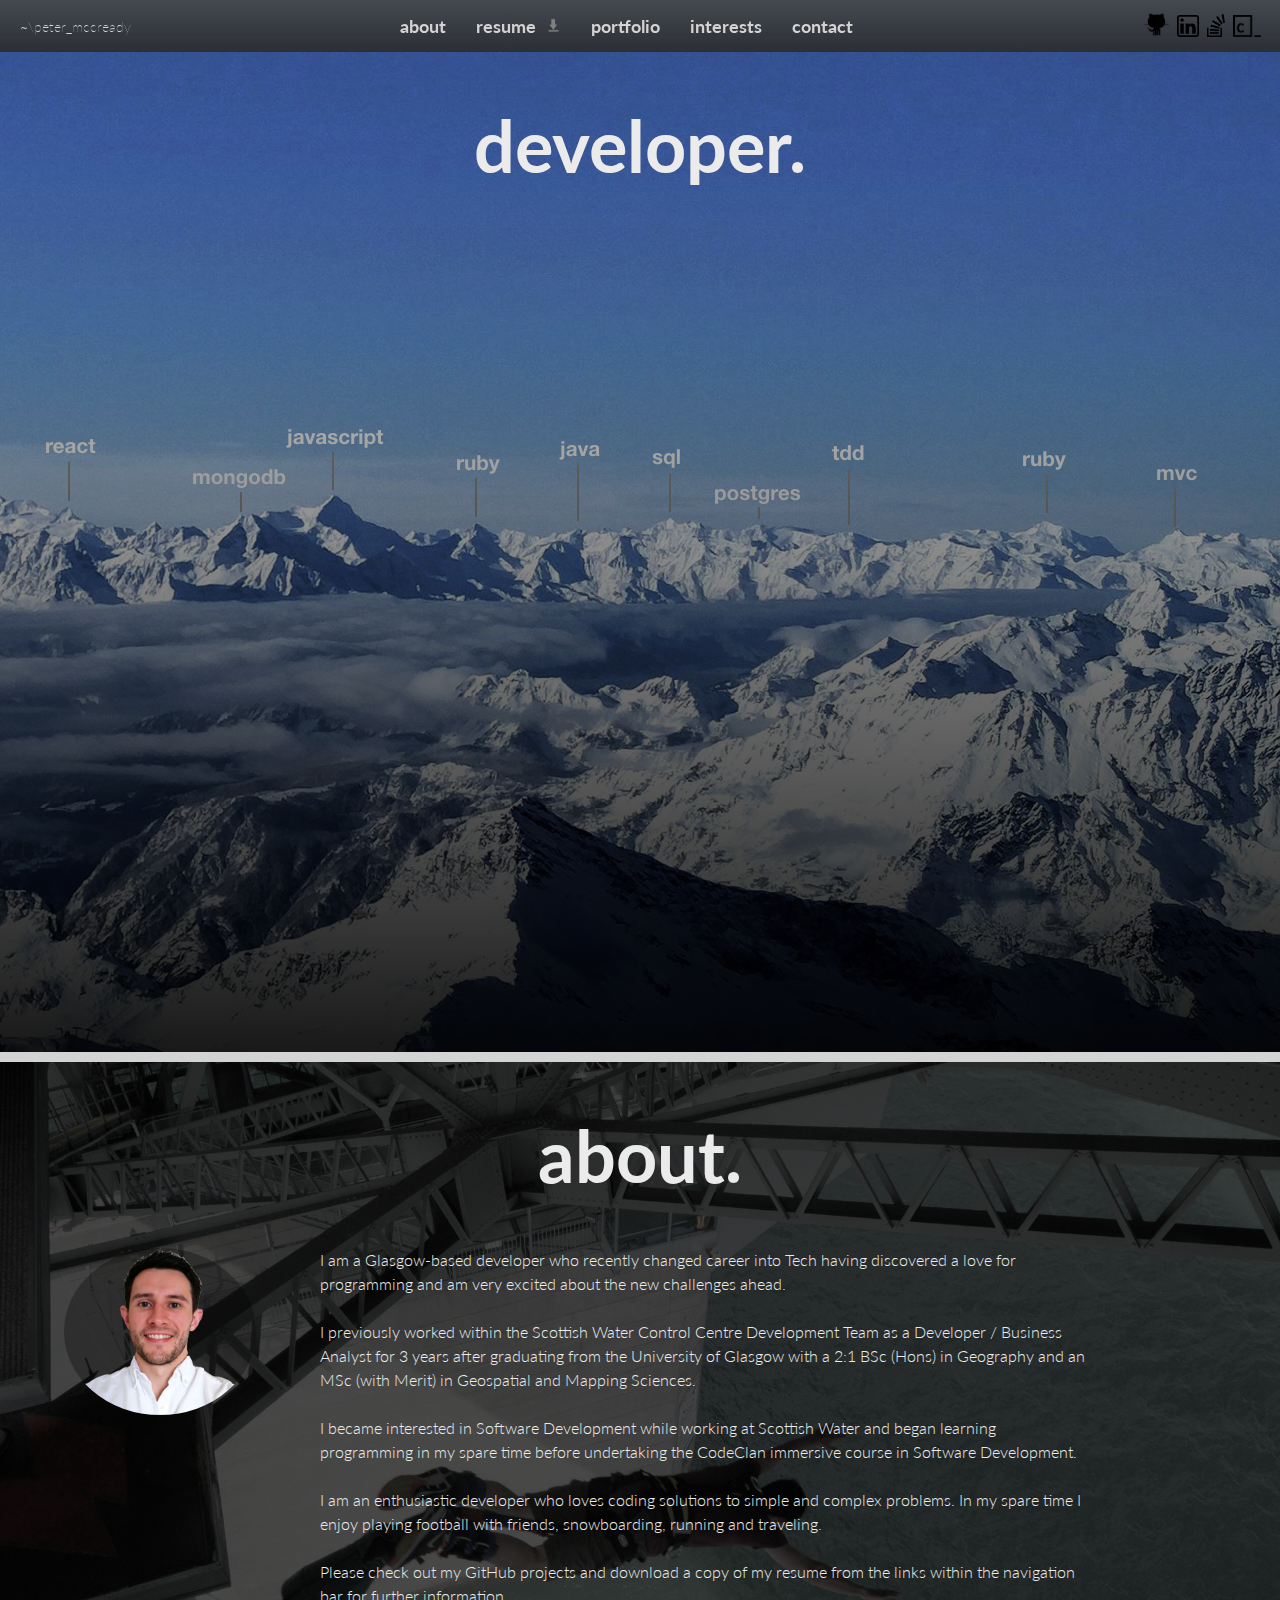
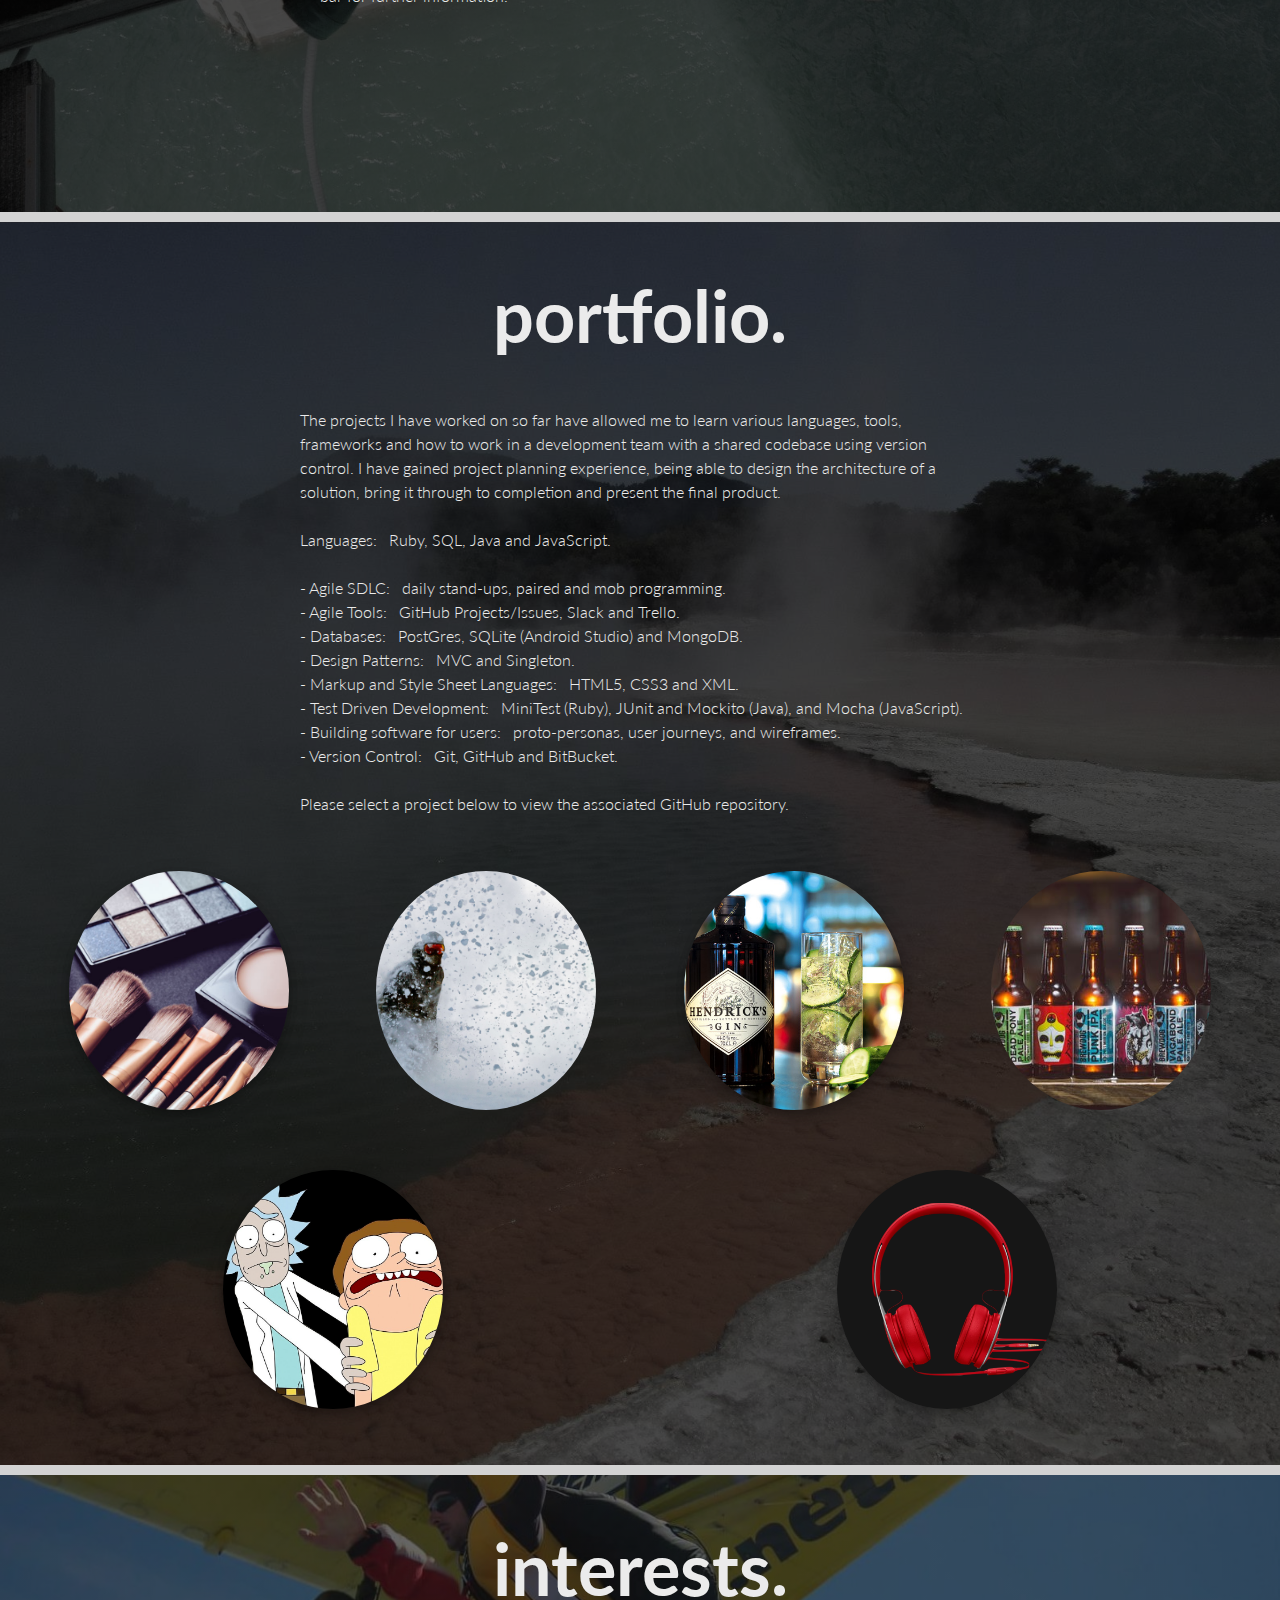
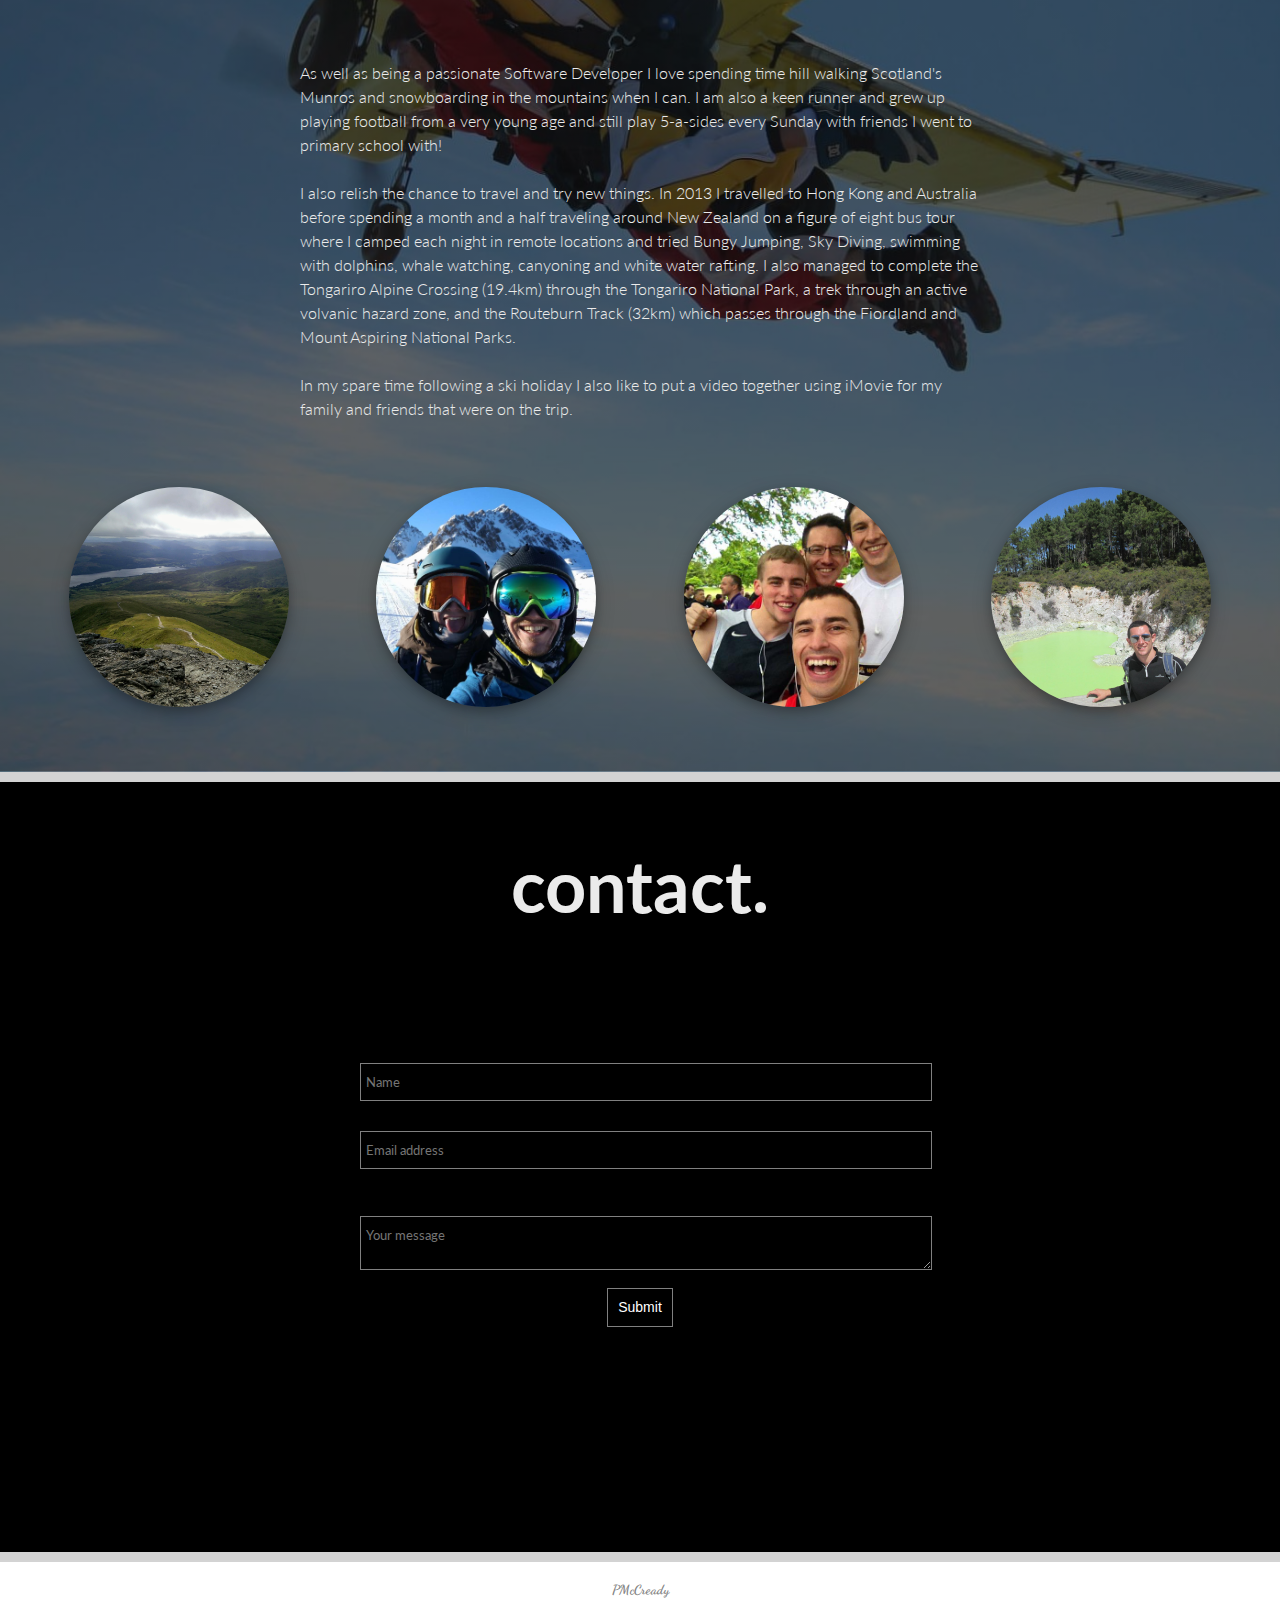
<file: index.html>
<!DOCTYPE html>
<html lang="en">
<head>
  <meta charset="UTF-8">
  <meta name="viewport" content="width=device-width, initial-scale=1.0">
  <meta http-equiv="X-UA-Compatible" content="ie=edge">
  <meta Name="Description" Content="Peter McCready"/>
  <meta Name="keywords" Content="codeclan, peter mccready"/>
  <link rel="stylesheet" type="text/css" href="./CSS/structure.css"/>
  <link rel="stylesheet" type="text/css" href="./CSS/images.css"/>
  <link rel="stylesheet" type="text/css" href="./CSS/forms.css"/>
  <link rel="stylesheet" type="text/css" href="./CSS/icons.css"/>
  <!-- Link to google fonts -->
  <link href="https://fonts.googleapis.com/css?family=Dancing+Script|Open+Sans+Condensed:300" rel="stylesheet">
  <link href="https://fonts.googleapis.com/css?family=Lato" rel="stylesheet">
  <link href="https://fonts.googleapis.com/css?family=Noto+Serif" rel="stylesheet">
  <title>PM</title>
</head>
<body>
  <section id="landing_page">

    <!-- Page navigation -->
    <nav>
      <a href="#developer_heading"><h4 id="full_name">~\peter_mccready</h4></a>

      <ul class="navigation">
        <a class="nav_item_link current_page" href="#about"><li class="nav_item">about</li></a>
        <a class="nav_item_link" href="./download/peter_mccready_cv.pdf" download="Peter McCready CV" id="resume_download"><li class="nav_item">resume<img class="download_icon" src="./Icons/download.png" /></li></a>
        <a class="nav_item_link" href="#portfolio"><li class="nav_item">portfolio</li></a>
        <a class="nav_item_link" href="#interests"><li class="nav_item">interests</li></a>
        <a class="nav_item_link" href="#contact"><li class="nav_item">contact</li></a>
      </ul>

      <div class="external_navigation">
        <a href="https://github.com/PMGH" target="_blank"><img class="icon" id="github_icon" src="./Icons/github.png" alt="GitHub"></a>
        <a href="https://www.linkedin.com/in/peter-mccready-2aab5b52/" target="_blank"><img class="icon" id="linkedin_icon" src="./Icons/linkedin.png" alt="LinkedIn"></a>
        <a href="https://stackoverflow.com/users/8292331/peter-mccready?tab=profile" target="_blank"><img class="icon" id="stackoverflow_icon" src="./Icons/stackoverflow.png" alt="Stack Overflow"></a>
        <a href="https://www.codecademy.com/pmccready_118" target="_blank"><img class="icon" id="codecademy_icon" src="./Icons/codecademy.png" alt="Codecademy"></a>
      </div>
    </nav>

    <a id="#developer_heading_position"></a>
    <h1 id="developer_heading">developer.</h1>

  </section>

  <a id="#about_position"></a>
  <section id="about">
    <h1 class="heading">about.</h1>

    <div id="about_div">
      <img id="pm_headshot" src="./Images/pm_headshot_4.png" alt="Peter McCready Headshot">

      <p id="about_content">
        I am a Glasgow-based developer who recently changed career into Tech having discovered a love for programming and am very excited about the new challenges ahead.<br /><br />

        I previously worked within the Scottish Water Control Centre Development Team as a Developer / Business Analyst for 3 years after graduating from the University of Glasgow with a 2:1 BSc (Hons) in Geography and an MSc (with Merit) in Geospatial and Mapping Sciences.<br /><br />

        I became interested in Software Development while working at Scottish Water and began learning programming in my spare time before undertaking the CodeClan immersive course in Software Development.<br /><br />

        I am an enthusiastic developer who loves coding solutions to simple and complex problems. In my spare time I enjoy playing football with friends, snowboarding, running and traveling.<br /><br />

        Please check out my GitHub projects and download a copy of my resume from the links within the navigation bar for further information.<br /><br />
      </p>
    </div>

  </section>

  <a id="#portfolio_position"></a>
  <section id="portfolio">
    <h1 class="heading">portfolio.</h1>

    <p>
      The projects I have worked on so far have allowed me to learn various languages, tools, frameworks and how to work in a development team with a shared codebase using version control. I have gained project planning experience, being able to design the architecture of a solution, bring it through to completion and present the final product.<br /><br />
      Languages:&nbsp;&nbsp; Ruby, SQL, Java and JavaScript.<br /><br />
      - Agile SDLC:&nbsp;&nbsp; daily stand-ups, paired and mob programming.<br />
      - Agile Tools:&nbsp;&nbsp; GitHub Projects/Issues, Slack and Trello.<br />
      - Databases:&nbsp;&nbsp; PostGres, SQLite (Android Studio) and MongoDB.<br />
      - Design Patterns:&nbsp;&nbsp; MVC and Singleton.<br />
      - Markup and Style Sheet Languages:&nbsp;&nbsp; HTML5, CSS3 and XML.<br />
      - Test Driven Development:&nbsp;&nbsp; MiniTest (Ruby), JUnit and Mockito (Java), and Mocha (JavaScript).<br />
      - Building software for users:&nbsp;&nbsp; proto-personas, user journeys, and wireframes.<br />
      - Version Control:&nbsp;&nbsp; Git, GitHub and BitBucket.<br /><br />
      Please select a project below to view the associated GitHub repository.
    </p>

    <div id="projects">

      <p class="project_container"><a class="project_link" href="https://github.com/PMGH/makeup" target="_blank"><rect class="project_img" id="project_1" alt="Makeup project icon"></a></p>

      <p class="project_container"><a class="project_link" href="https://github.com/PMGH/snow-resorts-weather" target="_blank"><rect class="project_img" id="project_6" alt="Global Ski Areas Weather project icon"></a></p>

      <p class="project_container"><a class="project_link" href="https://github.com/PMGH/gin" target="_blank"><rect class="project_img" id="project_4" alt="Gin project icon"></a></p>

      <p class="project_container"><a class="project_link" href="https://github.com/PMGH/js_brewdog_beers" target="_blank"><rect class="project_img" id="project_5" alt="Brewdog Beers project icon"></a></p>

      <p class="project_container"><a class="project_link" href="https://github.com/PMGH/rick_and_morty_top_trumps" target="_blank"><rect class="project_img" id="project_2" alt="Rick and Morty Top Trumps Project icon"></a></p>

      <p class="project_container"><a class="project_link" href="https://github.com/PMGH/record_store" target="_blank"><rect class="project_img" id="project_3" alt="Record Store Project icon"></a></p>

    </div>

  </section>

  <a id="#interests_position"></a>
  <section id="interests">
    <h1 class="heading">interests.</h1>

    <p>
      As well as being a passionate Software Developer I love spending time hill walking Scotland's Munros and snowboarding in the mountains when I can. I am also a keen runner and grew up playing football from a very young age and still play 5-a-sides every Sunday with friends I went to primary school with!<br /><br />
      I also relish the chance to travel and try new things. In 2013 I travelled to Hong Kong and Australia before spending a month and a half traveling around New Zealand on a figure of eight bus tour where I camped each night in remote locations and tried Bungy Jumping, Sky Diving, swimming with dolphins, whale watching, canyoning and white water rafting. I also managed to complete the Tongariro Alpine Crossing (19.4km) through the Tongariro National Park, a trek through an active volvanic hazard zone, and the Routeburn Track (32km) which passes through the Fiordland and Mount Aspiring National Parks.<br /><br />
      In my spare time following a ski holiday I also like to put a video together using iMovie for my family and friends that were on the trip.
    </p>

    <div id="interests_div">

      <p class="interest_container"><rect id="munros" class="interest_img" alt="Beinn Ghlas Munro image"></p>

      <p class="interest_container"><rect id="snowboarding" class="interest_img" alt="Beinn Ghlas Munro image"></p>

      <p class="interest_container"><rect id="running" class="interest_img" alt="Beinn Ghlas Munro image"></p>

      <p class="interest_container"><rect id="traveling" class="interest_img" alt="Beinn Ghlas Munro image"></p>

    </div>

  </section>

  <a id="#contact_position"></a>
  <section id="contact">
    <h1 class="heading">contact.</h1>

    <div id="form">
      <form class="contact_form" action="mailto:petermccready2@gmail.com" method="GET" enctype="text/plain">
        <div class="form_item">
          <!-- <img id="terminal_prompt" src="./Icons/right-grey-arrow-prompt.png"/> -->
          <input type="text" name="name" placeholder="Name" />
        </div>
        <div class="form_item">
          <!-- <img id="terminal_prompt" src="./Icons/right-grey-arrow-prompt.png"/> -->
          <input type="text" name="email" placeholder="Email address" />
        </div>
        <div class="form_item">
          <!-- <img id="terminal_prompt" src="./Icons/right-grey-arrow-prompt.png"/> -->
          <br><textarea id="message" type="text" name="body" placeholder="Your message"></textarea>
        </div>
        <div>
          <input type="submit" value="Submit">
        </div>
      </form>
    </div>

  </section>

  <h5>PMcCready</h5>

</body>
</html>
</file>
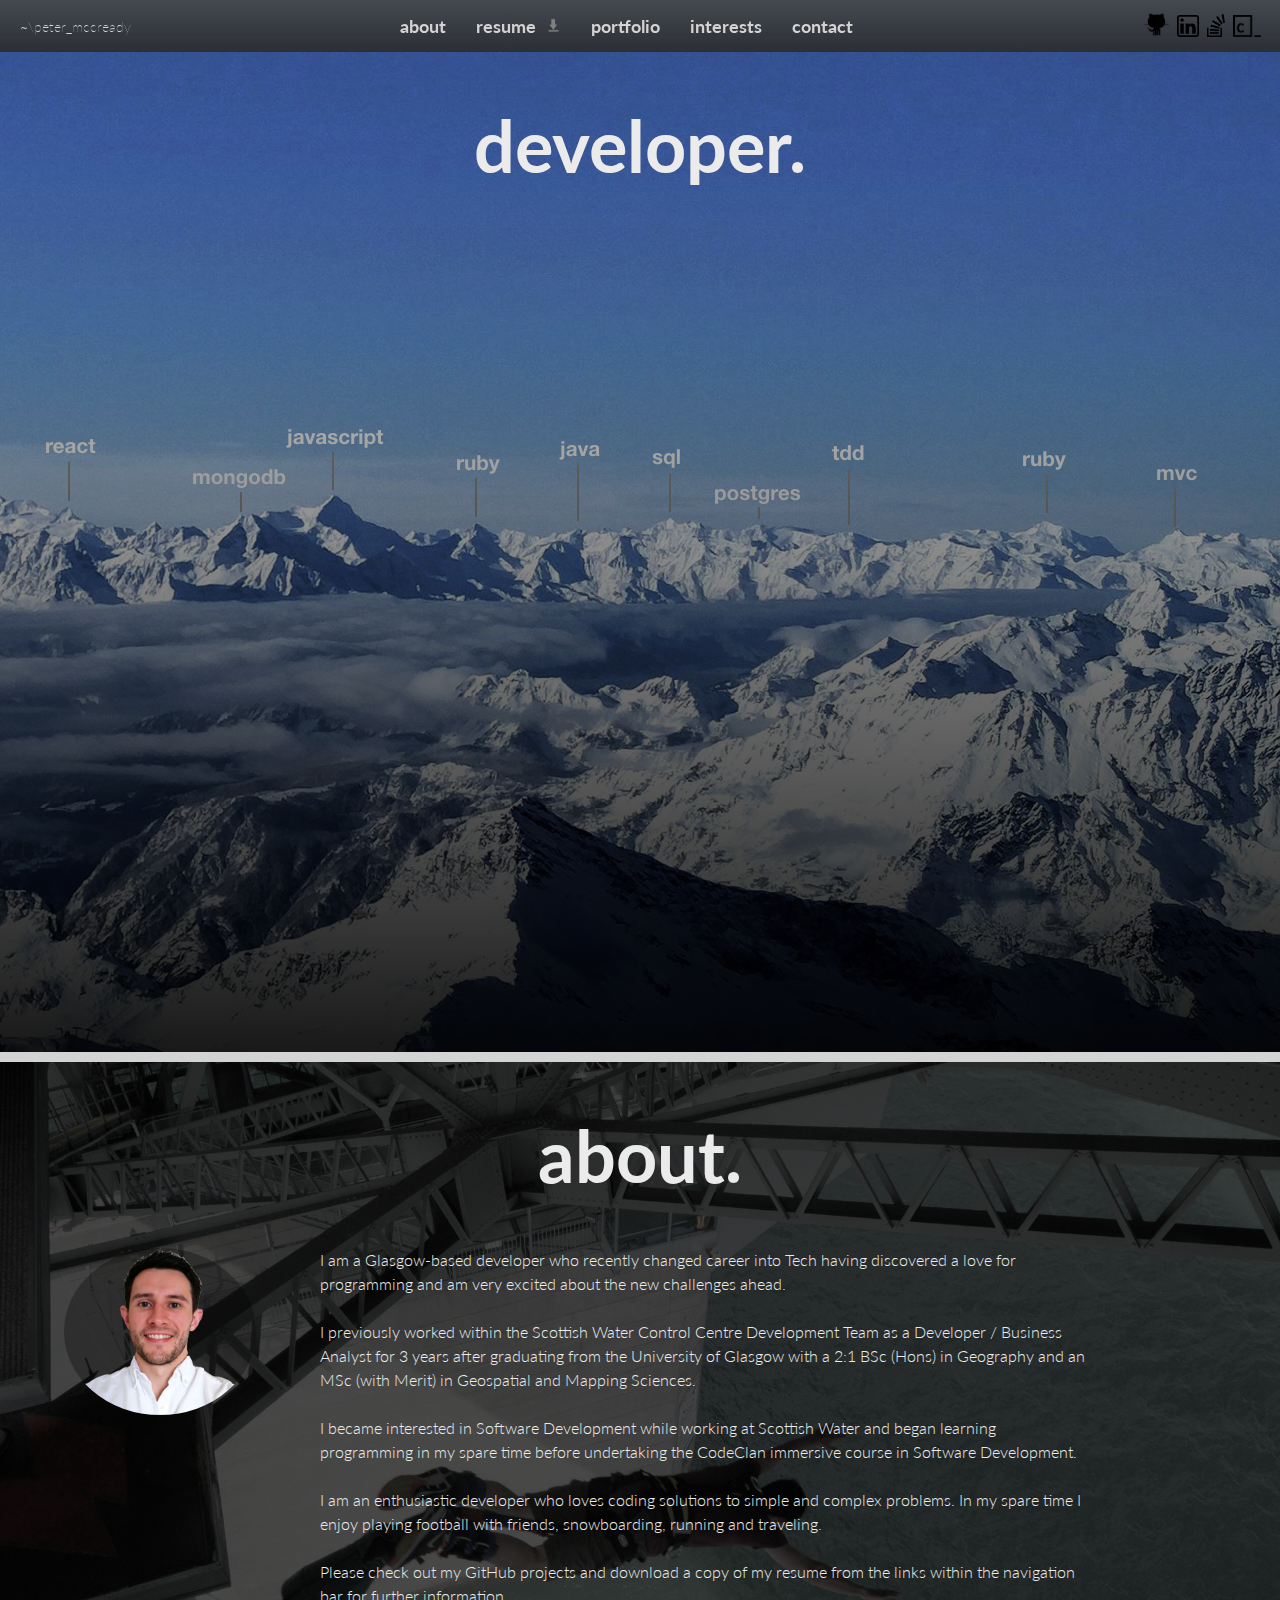
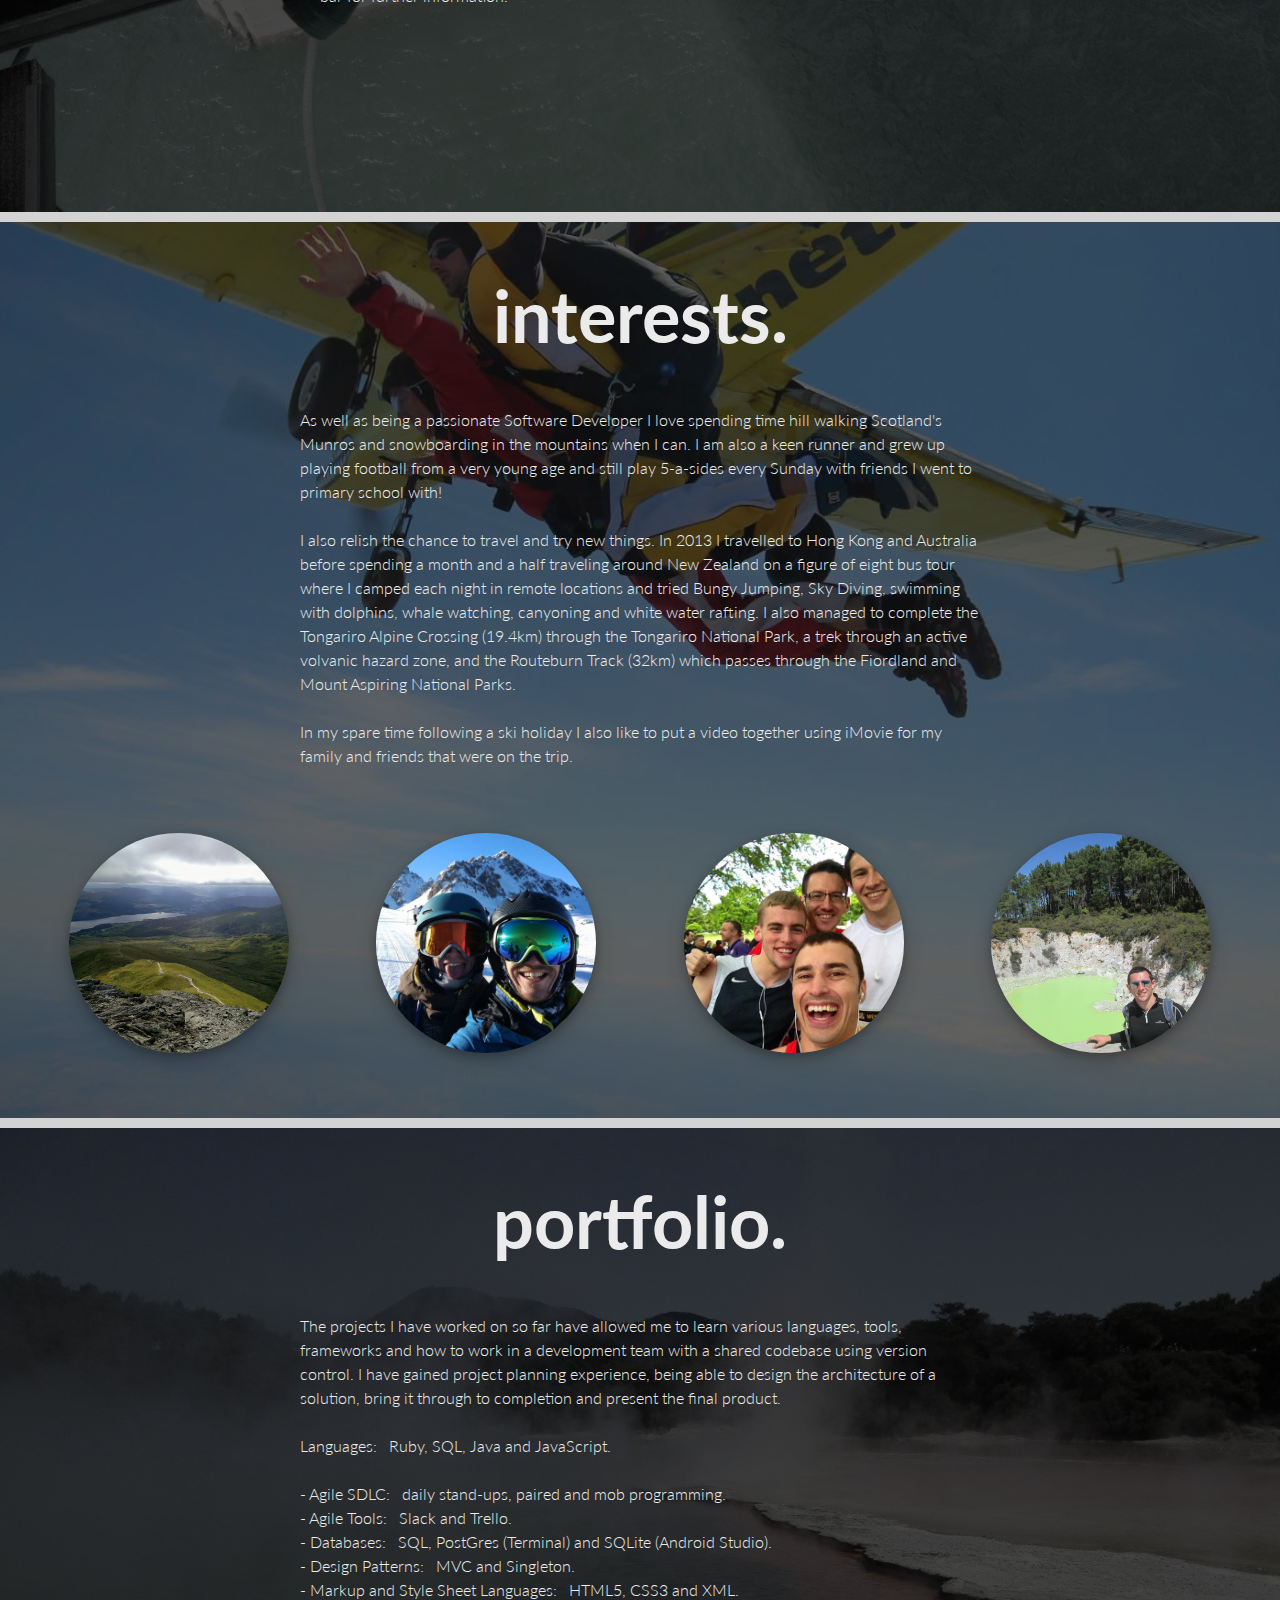
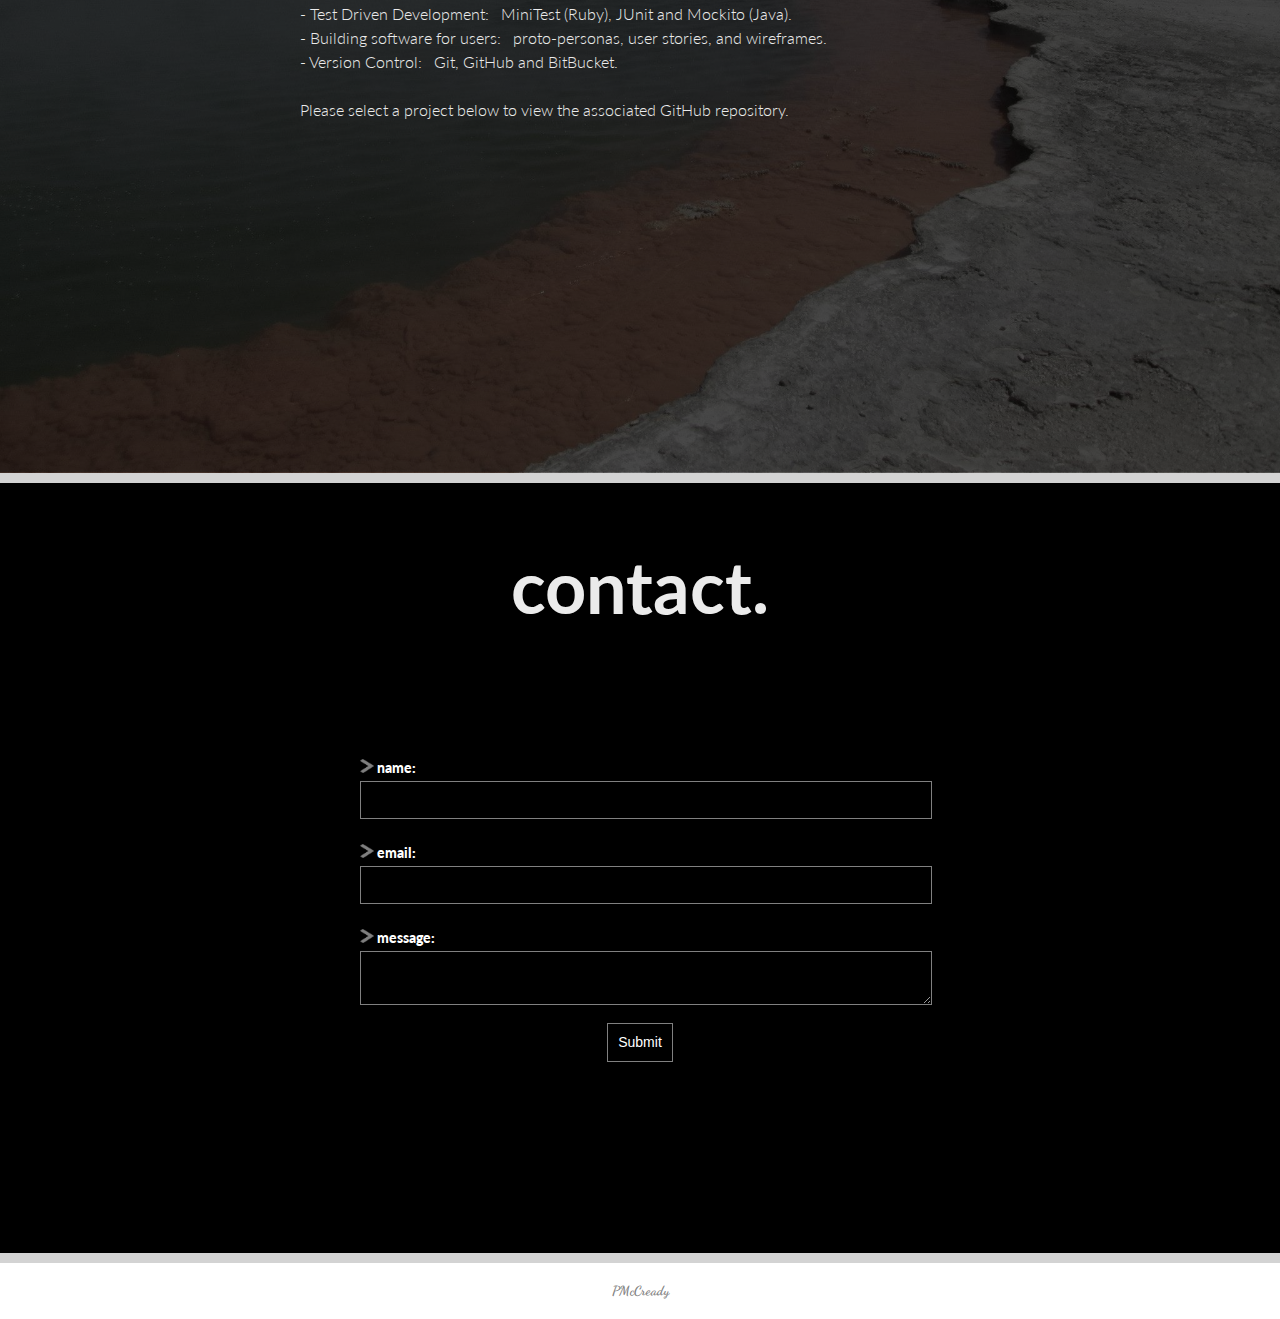
<file: HTML/pm.html>
<!DOCTYPE html>
<html lang="en">
<head>
  <meta charset="UTF-8">
  <meta name="viewport" content="width=device-width, initial-scale=1.0">
  <meta http-equiv="X-UA-Compatible" content="ie=edge">
  <meta Name="Description" Content="Peter McCready"/>
  <meta Name="keywords" Content="codeclan, peter mccready"/>
  <link rel="stylesheet" type="text/css" href="../CSS/structure.css"/>
  <link rel="stylesheet" type="text/css" href="../CSS/images.css"/>
  <link rel="stylesheet" type="text/css" href="../CSS/forms.css"/>
  <link rel="stylesheet" type="text/css" href="../CSS/icons.css"/>
  <!-- Link to google fonts -->
  <link href="https://fonts.googleapis.com/css?family=Dancing+Script|Open+Sans+Condensed:300" rel="stylesheet">
  <link href="https://fonts.googleapis.com/css?family=Lato" rel="stylesheet">
  <link href="https://fonts.googleapis.com/css?family=Noto+Serif" rel="stylesheet">
  <title>PM</title>
</head>
<body>
  <section id="landing_page">

    <!-- Page navigation -->
    <nav>
      <a href="#developer_heading"><h4 id="full_name">~\peter_mccready</h4></a>

      <ul class="navigation">
        <a class="nav_item_link current_page" href="#about"><li class="nav_item">about</li></a>
        <a class="nav_item_link" href="../download/peter_mccready_cv.pdf" download="Peter McCready CV" id="resume_download"><li class="nav_item">resume<img class="download_icon" src="../Icons/download.png" /></li></a>
        <a class="nav_item_link" href="#portfolio"><li class="nav_item">portfolio</li></a>
        <a class="nav_item_link" href="#interests"><li class="nav_item">interests</li></a>
        <a class="nav_item_link" href="#contact"><li class="nav_item">contact</li></a>
      </ul>

      <div class="external_navigation">
        <a href="https://github.com/PMGH" target="_blank"><img class="icon" id="github_icon" src="../Icons/github.png" alt="GitHub"></a>
        <a href="https://www.linkedin.com/in/peter-mccready-2aab5b52/" target="_blank"><img class="icon" id="linkedin_icon" src="../Icons/linkedin.png" alt="LinkedIn"></a>
        <a href="https://stackoverflow.com/users/8292331/peter-mccready?tab=profile" target="_blank"><img class="icon" id="stackoverflow_icon" src="../Icons/stackoverflow.png" alt="Stack Overflow"></a>
        <a href="https://www.codecademy.com/pmccready_118" target="_blank"><img class="icon" id="codecademy_icon" src="../Icons/codecademy.png" alt="Codecademy"></a>
      </div>
    </nav>

    <a id="#developer_heading_position"></a>
    <h1 id="developer_heading">developer.</h1>

  </section>

  <a id="#about_position"></a>
  <section id="about">
    <h1 class="heading">about.</h1>

    <div id="about_div">
      <img id="pm_headshot" src="../Images/pm_headshot_4.png" alt="Peter McCready Headshot">

      <p id="about_content">
        I am a Glasgow-based developer who recently changed career into Tech having discovered a love for programming and am very excited about the new challenges ahead.<br /><br />

        I previously worked within the Scottish Water Control Centre Development Team as a Developer / Business Analyst for 3 years after graduating from the University of Glasgow with a 2:1 BSc (Hons) in Geography and an MSc (with Merit) in Geospatial and Mapping Sciences.<br /><br />

        I became interested in Software Development while working at Scottish Water and began learning programming in my spare time before undertaking the CodeClan immersive course in Software Development.<br /><br />

        I am an enthusiastic developer who loves coding solutions to simple and complex problems. In my spare time I enjoy playing football with friends, snowboarding, running and traveling.<br /><br />

        Please check out my GitHub projects and download a copy of my resume from the links within the navigation bar for further information.<br /><br />
      </p>
    </div>

  </section>

  <a id="#interests_position"></a>
  <section id="interests">
    <h1 class="heading">interests.</h1>

    <p>
      As well as being a passionate Software Developer I love spending time hill walking Scotland's Munros and snowboarding in the mountains when I can. I am also a keen runner and grew up playing football from a very young age and still play 5-a-sides every Sunday with friends I went to primary school with!<br /><br />
      I also relish the chance to travel and try new things. In 2013 I travelled to Hong Kong and Australia before spending a month and a half traveling around New Zealand on a figure of eight bus tour where I camped each night in remote locations and tried Bungy Jumping, Sky Diving, swimming with dolphins, whale watching, canyoning and white water rafting. I also managed to complete the Tongariro Alpine Crossing (19.4km) through the Tongariro National Park, a trek through an active volvanic hazard zone, and the Routeburn Track (32km) which passes through the Fiordland and Mount Aspiring National Parks.<br /><br />
      In my spare time following a ski holiday I also like to put a video together using iMovie for my family and friends that were on the trip.
    </p>

    <!-- select an interest from a dropdown? Reveals cards for that interest? -->
    <!-- interests tiles (images with popup/transparent overlay holding additional information) -->
    <!-- CSS switches to other side of card on hover - other side has text details about image -->
    <!-- need javascript? -->
    <div id="interests_div">

      <p class="interest_container"><rect id="munros" class="interest_img" alt="Beinn Ghlas Munro image"></p>

      <p class="interest_container"><rect id="snowboarding" class="interest_img" alt="Beinn Ghlas Munro image"></p>

      <p class="interest_container"><rect id="running" class="interest_img" alt="Beinn Ghlas Munro image"></p>

      <p class="interest_container"><rect id="traveling" class="interest_img" alt="Beinn Ghlas Munro image"></p>

    </div>

  </section>

  <a id="#portfolio_position"></a>
  <section id="portfolio">
    <h1 class="heading">portfolio.</h1>

    <p>
      The projects I have worked on so far have allowed me to learn various languages, tools, frameworks and how to work in a development team with a shared codebase using version control. I have gained project planning experience, being able to design the architecture of a solution, bring it through to completion and present the final product.<br /><br />
      Languages:&nbsp;&nbsp; Ruby, SQL, Java and JavaScript.<br /><br />
      - Agile SDLC:&nbsp;&nbsp; daily stand-ups, paired and mob programming.<br />
      - Agile Tools:&nbsp;&nbsp; Slack and Trello.<br />
      - Databases:&nbsp;&nbsp; SQL, PostGres (Terminal) and SQLite (Android Studio).<br />
      - Design Patterns:&nbsp;&nbsp; MVC and Singleton.<br />
      - Markup and Style Sheet Languages:&nbsp;&nbsp; HTML5, CSS3 and XML.<br />
      - Test Driven Development:&nbsp;&nbsp; MiniTest (Ruby), JUnit and Mockito (Java).<br />
      - Building software for users:&nbsp;&nbsp; proto-personas, user stories, and wireframes.<br />
      - Version Control:&nbsp;&nbsp; Git, GitHub and BitBucket.<br /><br />
      Please select a project below to view the associated GitHub repository.
    </p>

    <!-- project tiles (images with popup/transparent overlay holding additional information) -->
    <!-- project tiles (thumbnails with github links on-click) -->
    <div id="projects">

      <p class="project_container"><a class="project_link" href="https://github.com/PMGH/REST_student_enrolment" target="_blank"><rect class="project_img" id="student_enrolment_project" alt="Student Enrolment Project icon - Hogwarts emblem and house emblems"></a></p>

      <p class="project_container"><a class="project_link" href="https://github.com/PMGH/rick_and_morty_top_trumps" target="_blank"><rect class="project_img" id="top_trumps_project" alt="Rick and Morty Top Trumps Project icon"></a></p>

      <p class="project_container"><a class="project_link" href="https://github.com/PMGH/record_store" target="_blank"><rect class="project_img" id="record_store_project" alt="Record Store Project icon - red set of headphones"></a></p>

      <p class="project_container"><a class="project_link" href="https://github.com/PMGH/REST_pizza_shop" target="_blank"><rect class="project_img" id="pizza_shop_project" alt="Pizza Shop project icon"></a></p>

    </div>

  </section>

  <a id="#contact_position"></a>
  <section id="contact">
    <h1 class="heading">contact.</h1>

    <div id="form">
      <form class="contact_form" action="mailto:petermccready2@gmail.com" method="GET" enctype="text/plain">
        <div class="form_item">
          <img id="terminal_prompt" src="../Icons/right-grey-arrow-prompt.png"/>
          name: <input type="text" name="name" />
        </div>
        <div class="form_item">
          <img id="terminal_prompt" src="../Icons/right-grey-arrow-prompt.png"/>
          email: <input type="text" name="email" />
        </div>
        <div class="form_item">
          <img id="terminal_prompt" src="../Icons/right-grey-arrow-prompt.png"/>
          message: <br><textarea id="message" type="text" name="body"></textarea>
        </div>
        <div>
          <input type="submit" value="Submit">
        </div>
      </form>
    </div>

  </section>

  <h5>PMcCready</h5>

</body>
</html>
</file>
<file: CSS/structure.css>
* {
  font-family: 'Lato', 'Noto Serif', helvetica;
  margin: 0;
}

h1 {
  color: #EBEBEB;
  font-size: 72px;
  padding-top: 50px;
  text-align: center;
}

h5 {
  color: grey;
  font-family: "Dancing Script";
  margin: 20px 0px;
  text-align: center;
}

p {
  color: #EBEBEB;
  font-size: 16px;
  font-weight: 300;
  margin: 0px 300px;
  line-height: 24px;
}

#developer_heading {
  padding-top: 50px;
  margin: 52px 0px;
}

#landing_page {
  background:
  linear-gradient(
    rgba(0, 0, 0, 0),
    rgba(0, 0, 0, 0.9)),
    url('../Images/three_valleys_2.jpg');
  background-size: cover;
  min-height: 1000px;
}

#full_name {
  color: lightgrey;
  font-size: 14px;
  font-weight: 100;
  position: relative;
  left: 20px;
}

#full_name:hover {
  color: white;
}


/* site navigation links */
nav {
  background:
  linear-gradient(rgba(68,73,80,1), rgba(37,40,46,0.97));
  position: fixed;
  top: 0;
  left: 0;
  right: 0;
  display: flex;
  flex-direction: row;
  justify-content: space-between;
  align-items: center;
  z-index: 1;
}

nav ul {
  display: flex;
  flex-direction: row;
  justify-content: center;
  padding: 0;
}

.nav_item {
  color: lightgrey;
  font-size: 18px;
  font-weight: bold;
  list-style-type: none;
  padding: 15px;
}

.nav_item:hover {
  color: white;
}

a {
  text-decoration: none;
}


section {
  background-size: cover;
  border-bottom: 10px solid lightgrey;
  min-height: 750px;
}

.heading {
  padding-bottom: 50px;
}

#about {
  background:
  linear-gradient(
    rgba(0, 0, 0, 0.6),
    rgba(0, 0, 0, 0.6)),
    url('../Images/bungy.png');
  background-position: center;
  background-size: cover;
}

#about_div {
  display: flex;
  flex-direction: row;
}

#about_content {
  margin: 0 15% 0 5%;
}

#resume {
  background-color: grey;
}

#portfolio {
  background:
  linear-gradient(
    rgba(0, 0, 0, 0.6),
    rgba(0, 0, 0, 0.6)),
    url('../Images/wai_o_tapu_geothermal_wonderland.jpg');
  background-position: center;
  background-size: cover;
}

#interests {
  background:
  linear-gradient(
    rgba(0, 0, 0, 0.6),
    rgba(0, 0, 0, 0.6)),
    url('../Images/skydive.jpg');
  background-position: center;
  background-size: cover;
}

#contact {
  background: black;
  /*background-image: url('../Images/terminal.png');*/
  background-position: center;
  font-family:Courier;
  color: #CCCCCC;
  padding: 10px;
}
</file>
<file: CSS/images.css>
#pm_headshot {
  height: 20%;
  width: 15%;
  border-radius: 100%;
  background-color: rgba(0, 0, 0, 0.3);
  margin-left: 5%;
}

#projects, #interests_div {
  display: flex;
  justify-content: space-around;
  flex-flow: row wrap;
  align-content: flex-start;
  padding: 2%;
}

.project_container, .project_img, .interest_container {
  height: 250px;
  width: 250px;
}

.project_container, .interest_container {
  display: flex;
  align-items: center;
  justify-content: center;
  margin: 2%;
}

.project_img, .interest_img {
  background-position: center;
  background-size: cover;
  border-radius: 50%;
}

rect {
  padding: 110px;
}


/* Interests */

#munros, #snowboarding, #running, #traveling {
  box-shadow: 0 4px 8px 0 rgba(0, 0, 0, 0.2), 0 6px 20px 0 rgba(0, 0, 0, 0.19);
}

#munros {
  background: url('../Images/beinn_ghlas.jpg');
  background-size: cover;
  background-position: center;
}

#snowboarding {
  background: url('../Images/PM_headshot_3.jpg');
  background-size: cover;
  background-position: center;
}

#running {
  background: url('../Images/Mens_10km_2.jpg');
  background-size: cover;
  background-position: 100% 0%;
}

#traveling {
  background: url('../Images/Wai-O-Tapu_Geothermal_Wonderland_2.jpg');
  background-size: cover;
  background-position: center;
}


/* Portfolio */

#project_3, #project_4, #project_1, #project_2 {
  box-shadow: 0 4px 8px 0 rgba(0, 0, 0, 0.2), 0 6px 20px 0 rgba(0, 0, 0, 0.19);
}

#project_3:hover, #project_4:hover, #project_1:hover, #project_2:hover {
  box-shadow: 0 4px 8px 0 rgba(0, 0, 0, 0.2), 0 6px 20px 0 rgba(0, 0, 0, 0.19);
  opacity: 1;
  animation: fadein 2.5s;
}

#project_3 {
  background-image: url("../Icons/projects/record_store.png");
}
#project_3:hover {
  background-image: url("../Icons/projects/record_store_caption.png");
}

#project_2 {
  background-image: url("../Icons/projects/rick_and_morty.png");
}
#project_2:hover {
  background-image: url("../Icons/projects/rick_and_morty_caption.png");
}

#project_4 {
  background-image: url("../Icons/projects/gin.jpg");
}
#project_4:hover {
  background-image: url("../Icons/projects/gin_caption.png");
}

#project_1 {
  background-image: url("../Icons/projects/makeup.jpg");
}
#project_1:hover {
  background-image: url("../Icons/projects/makeup_caption.png");
}

#project_6 {
  background-image: url("../Icons/projects/ski_areas_weather.jpg");
}

#project_6:hover {
  background-image: url("../Icons/projects/ski_areas_weather_caption.png");
}

#project_5 {
  background-image: url("../Icons/projects/brewdog_beers.jpg");
}

#project_5:hover {
  background-image: url("../Icons/projects/brewdog_beers_caption.png");
}

@keyframes fadein {
    from { opacity: 0.6; }
    to   { opacity: 1; }
}

@keyframes fadeout {
    from { opacity: 1; }
    to   { opacity: 0.6; }
}
</file>
<file: CSS/forms.css>
/* Form */
#form {
  color: #333;
  font-family: sans-serif;
  font-size: 14px;
  font-weight: 900;
  margin: 0px 300px;
  padding-top: 5em;
  text-align: left;
}

/* Form elements */
.form_item {
  color: white;
  padding: 10px 50px;
}
}

/* Form Message element */
#message {
  height: 15em;
}

/* Name, Email and Message input boxes */
input[type=text], textarea {
  background-color: black;
  border: 1px solid grey;
  margin: 5px 0;
  max-width: 100%;
  padding: 10px 5px;
  text-align: left;
  width: 100%;
}

/* Name, Email and Message input boxes (on focus) */
input[type=text]:focus, textarea:focus {
  background-color: #EBEBEB;
  border: 1px solid grey;
}

/* Submit button */
input[type=submit] {
  background: rgba(255, 255, 255, 0);
  border: 1px solid grey;
  color: white;
  display: block;
  font-family: sans-serif;
  font-size: 14px;
  font-weight: 500;
  margin: 0 auto;
  padding: 0.75em;
  cursor: pointer;
}

/* Submit button (on hover) */
input[type=submit]:hover {
  background: grey;
  color: white;
}
</file>
<file: CSS/icons.css>
/* external navigation links - codecademy, github and stackoverflow */
.external_navigation {
  display: block;
  float: right;
  position: relative;
  width: 8.6em;
}

.icon {
  margin: 0 2px;
}

#codecademy_icon {
  width: 20%;
}

#codecademy_icon:hover {
  filter: invert(100%);
}

#github_icon {
  filter: invert(100%);
  width: 18%;
}

#github_icon:hover {
  filter: invert(0%);
}

#stackoverflow_icon {
  width: 13%;
}

#stackoverflow_icon:hover {
  filter: invert(100%);
}

#linkedin_icon {
  width: 16%;
}

#linkedin_icon:hover {
  filter: invert(100%);
}


/* Form icon */

#terminal_prompt {
  height: 1em;
  width: 1em;
  position: relative;
  top: 10;
  left: 10;
}

#resume_download {
  display: flex;
  align-items: center;
}

#resume_download:hover {
  filter: invert(0%);
}

.download_icon {
  filter: invert(50%);
  margin-left: 10px;
  width: 15px;
}
</file>
